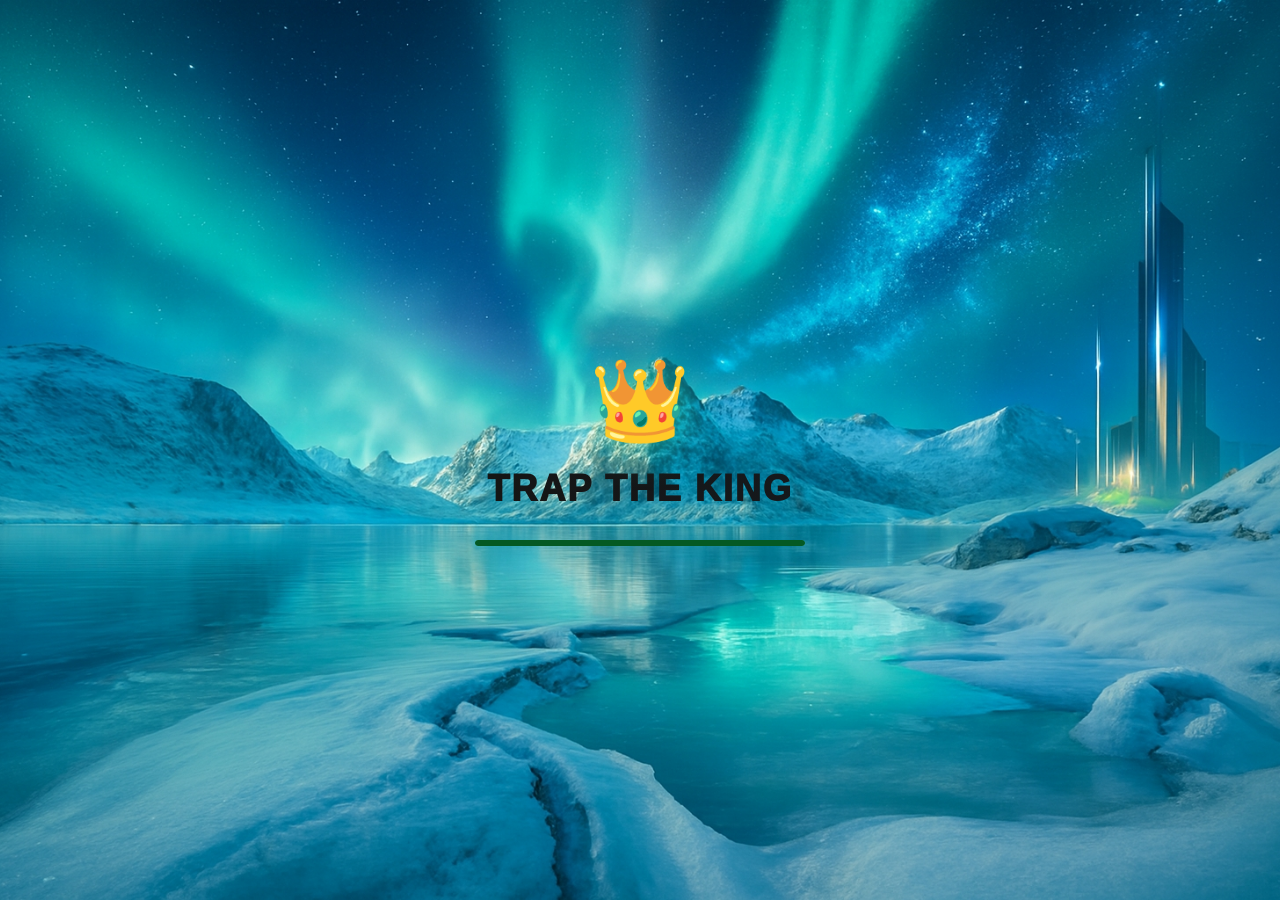
<file: index.html>
<!DOCTYPE html>

<html lang="en">

<head>

    <meta charset="UTF-8">

    <meta name="viewport" content="width=device-width, initial-scale=1.0, maximum-scale=1.0, user-scalable=no">

    <title>🎮 Trap The King</title>

    <style>

        * { margin: 0; padding: 0; box-sizing: border-box; }

        html { touch-action: manipulation; overscroll-behavior: none; -webkit-text-size-adjust: 100%; }

        body {

            font-family: -apple-system, BlinkMacSystemFont, sans-serif;

            background: linear-gradient(rgba(0, 0, 0, 0.7), rgba(0, 0, 0, 0.7)), url('x2.jpeg') center/cover no-repeat;

            background-attachment: fixed !important;

            height: 100dvh;

            overflow: hidden;

            user-select: none;

            -webkit-user-select: none;

            position: relative;

        }



        /* --- MENU STYLES START --- */

        .menu-btn {

            position: fixed; top: 12px; left: 12px; z-index: 1000;

            background: rgba(255, 255, 255, 0.1); backdrop-filter: blur(10px);

            border: 1px solid rgba(255, 255, 255, 0.2); color: white;

            padding: 8px 10px; border-radius: 12px; font-size: 18px; cursor: pointer;

            transition: all 0.3s ease;

        }

        .menu-btn:active { transform: scale(0.95); }



        .menu-dropdown {

            position: fixed; top: 60px; left: 15px; width: 130px;

            background: none; backdrop-filter: blur(15px);

            border: 1px solid rgba(255, 255, 255, 0.1); border-radius: 12px; padding: 10px;

            z-index: 999; transform-origin: top left; transform: scale(0); opacity: 0;

            transition: all 0.3s cubic-bezier(0.175, 0.885, 0.32, 1.275); pointer-events: none;

            box-shadow: 0 10px 30px rgba(0,0,0,0.5);

        }

        .menu-dropdown.open { transform: scale(1); opacity: 1; pointer-events: all; }



        .menu-item {

            display: flex; align-items: center; justify-content: space-between;

            padding: 5px; color: white; font-size: 11px;

            border-bottom: 1px solid rgba(255,255,255,0.1); cursor: pointer;

        }

        .menu-item:last-child { border-bottom: none; }

        .menu-item:active { background: rgba(255,255,255,0.05); border-radius: 8px; }



        /* Toggle Switch CSS */

        .switch { position: relative; display: inline-block; width: 40px; height: 22px; }

        .switch input { opacity: 0; width: 0; height: 0; }

        .slider {

            position: absolute; cursor: pointer; top: 0; left: 0; right: 0; bottom: 0;

            background-color: #ccc; transition: .4s; border-radius: 22px;

        }

        .slider:before {

            position: absolute; content: ""; height: 16px; width: 16px;

            left: 3px; bottom: 3px; background-color: white; transition: .4s; border-radius: 50%;

        }

        input:checked + .slider { background-color: #4ade80; }

        input:checked + .slider:before { transform: translateX(18px); }



        /* --- ABOUT MODAL STYLES --- */

        .modal-overlay {

            position: fixed; top: 0; left: 0; width: 100%; height: 100%;

            background: rgba(0, 0, 0, 0.8); backdrop-filter: blur(5px); z-index: 2000;

            display: flex; align-items: center; justify-content: center;

            opacity: 0; pointer-events: none; transition: opacity 0.3s;

        }

        .modal-overlay.active { opacity: 1; pointer-events: all; }



        .modal-content {

            background: linear-gradient(135deg, #1a1a2e, #16213e); width: 90%; max-width: 500px;

            padding: 25px; border-radius: 20px; border: 1px solid rgba(255,255,255,0.2); color: white;

            position: relative; transform: translateY(20px); transition: transform 0.3s;

            box-shadow: 0 20px 50px rgba(0,0,0,0.5);

        }

        .modal-overlay.active .modal-content { transform: translateY(0); }



        .modal-header { font-size: 24px; font-weight: bold; margin-bottom: 15px; color: #4ade80; display: flex; justify-content: space-between; align-items: center; }

        .close-modal { background: none; border: none; color: white; font-size: 24px; cursor: pointer; padding: 5px; }

        .modal-body { font-size: 15px; line-height: 1.6; color: #e0e0e0; max-height: 60vh; overflow-y: auto; }

        .modal-body h3 { color: #60a5fa; margin-top: 15px; margin-bottom: 5px; }

        .modal-body ul { padding-left: 20px; margin-bottom: 10px; }



        /* --- GAME GRID & LOADER --- */

        .landscape-warning {

            position: fixed; top: 0; left: 0; width: 100%; height: 100%;

            background: rgba(0,0,0,0.98); display: none; flex-direction: column;

            align-items: center; justify-content: center; z-index: 9999;

            font-size: 24px; color: white; text-align: center; padding: 40px;

        }



        .container {

            min-height: 100vh; display: flex; flex-direction: column;

            align-items: center; justify-content: center; padding: 30px;

            position: relative; max-width: 100vw;

        }



        .title {

            position: absolute; top: 10px; left: 45%; transform: translateX(-50%);

            font-size: clamp(24px, 5vw, 40px) !important;

            background: linear-gradient(45deg, #4ade80, #60a5fa, #f472b6);

            -webkit-background-clip: text; background-clip: text;

            -webkit-text-fill-color: transparent; color: transparent;

            text-align: center; font-weight: 800;

            text-shadow: 0 4px 20px rgba(74, 222, 128, 0.3);

            z-index: 100; pointer-events: none;

        }



        .game-grid {

            display: flex; gap: 35px; align-items: center; min-height: 220px;

            overflow-x: auto; padding: 20px 10px; scrollbar-width: none;

            -ms-overflow-style: none; scroll-snap-type: x mandatory;

            scroll-behavior: smooth; max-width: calc(100vw - 60px);
            margin-left:40px;
        }

        .game-grid::-webkit-scrollbar { display: none; }



        .game-box {

            flex: 0 0 200px; height: 140px; border-radius: 15px;

            display: flex; flex-direction: column; align-items: center; justify-content: center;

            text-decoration: none; color: white; font-weight: 700; position: relative;

            overflow: hidden; transition: all 0.4s cubic-bezier(0.175, 0.885, 0.32, 1.275);

            scroll-snap-align: center; cursor: pointer; box-shadow: 0 20px 40px rgba(0,0,0,0.3); padding: 12px;
        }

        .game-box::before { content: ''; position: absolute; top: 0; left: 0; right: 0; bottom: 0; background: inherit; opacity: 0.3; z-index: 0; transition: opacity 0.3s; }

        .game-box:hover::before { opacity: 0.2; }

       

        .game-box:nth-child(1) { background: linear-gradient(135deg, #ff6b6b, #ee5a52); }

        .game-box:nth-child(2) { background: linear-gradient(135deg, #4ecdc4, #44a08d); }

        .game-box:nth-child(3) { background: linear-gradient(135deg, #45b7d1, #96c93d); }

        .game-box:nth-child(4) { background: linear-gradient(135deg, #f9ca24, #f0932b); }

        .game-box:nth-child(5) { background: linear-gradient(135deg, #9b59b6, #8e44ad); }



        .game-box:hover { transform: translateY(-7px) scale(1.03); box-shadow: 0 25px 50px rgba(0,0,0,0.4); }

        .game-box:active { transform: translateY(-5px) scale(1.01); }



        .box-icon { font-size: clamp(30px, 8vw, 30px); margin-bottom: 6px; z-index: 2; filter: drop-shadow(0 4px 8px rgba(0,0,0,0.3)); }

        .box-title { font-size: clamp(12px, 3vw, 16px); margin-bottom: 4px; line-height: 1.2; z-index: 2; text-shadow: 0 2px 8px rgba(0,0,0,0.5); }

        .box-desc { font-size: clamp(11px, 2vw, 11px); opacity: 0.9; z-index: 2; text-align: center; padding: 0 8px; line-height: 1.2; }



        .dots {

            display: flex; gap: 10px; position: absolute; bottom: 10px; left: 50%;

            transform: translateX(-50%); background: rgba(0,0,0,0.7); padding: 8px 16px;

            border-radius: 20px; z-index: 10; margin-top: 0; opacity: 1 !important;

        }

        .dots::before { content: ''; position: absolute; top: -8px; left: -8px; right: -8px; bottom: -8px; background: rgba(0,0,0,0.7); border-radius: 20px; z-index: -1; }

        .dot {

            width: 12px; height: 12px; border-radius: 50%; background: rgba(255,255,255,0.8) !important;

            border: 2px solid rgba(255,255,255,0.9); transition: all 0.3s; cursor: pointer;

        }

        .dot.active { background: #ffffff !important; transform: scale(1.3); box-shadow: 0 0 12px rgba(255,255,255,1); }



        /* Loader Styles */

        #gameLoader {

            position: fixed; top: 0; left: 0; width: 100%; height: 100%;







        background:url('x1.jpeg') center/cover no-repeat;

            z-index: 99999; display: flex; flex-direction: column; align-items: center; justify-content: center;

            transition: opacity 0.5s ease;

        }

        .loader-content { text-align: center; animation: float 2s infinite ease-in-out; }

        .loader-icon { font-size: 80px; filter: drop-shadow(0 0 20px rgba(74, 222, 128, 0.5)); margin-bottom: 20px; }

        .loader-text {

            font-size: 36px; font-weight: 1000; color: white; letter-spacing: 2px; margin-bottom: 30px;

            background: linear-gradient(45deg, #141514, #15191d);

            background-clip: text; -webkit-background-clip: text;

            -webkit-text-fill-color: transparent; color: transparent;

        }

        .progress-bar { width: 330px; height: 6px; background: rgba(11, 1, 1, 0.1); border-radius: 10px; overflow: hidden; margin: 0 auto; }

        .progress-fill {

            height: 100%; background: #045923; width: 0%; border-radius: 10px;

            animation: fillProgress 2.8s linear forwards; box-shadow: 0 0 10px #4ade80;

        }

        @keyframes fillProgress { 0% { width: 0%; } 100% { width: 100%; } }

        @keyframes float { 0%, 100% { transform: translateY(0); } 50% { transform: translateY(-10px); } }



        /* Media Queries */

        @media (orientation: portrait) and (max-width: 1023px){

            .landscape-warning { display: flex !important; }

            .container, .menu-btn, .menu-dropdown { display: none !important; }

        }

        @media (min-width: 1200px) {

            .game-grid { flex-wrap: wrap; justify-content: center; gap: 30px; max-width: 1400px; overflow: hidden; padding: 30px 0; min-height: 160px; height: 160px; }

            .game-box { flex: 0 0 260px; height: 180px; }

            .title { position: static; margin-bottom: 40px; transform: none; }

            .dots { display: none; }

            .container { padding: 40px; }

        }

        @media (max-width: 1199px) and (min-width: 768px) and (orientation: landscape) { .game-box { flex: 0 0 260px; height: 175px; } }

        @media (max-width: 2000px) and (orientation: landscape) { .game-grid { gap: 25px; padding: 15px 5px; } .game-box { flex: 0 0 220px; height: 118px; } }

        @media (hover: none) and (pointer: coarse) { * { touch-action: manipulation !important; } }

    </style>

</head>

<body>

    <div id="gameLoader">

        <div class="loader-content">

            <div class="loader-icon">👑</div>

            <div class="loader-text">TRAP THE KING</div>

            <div class="progress-bar"><div class="progress-fill"></div></div>

        </div>

    </div>



    <audio id="bgMusic" loop>

        <source src="music/background.mp3" type="audio/mpeg">

    </audio>



    <div class="landscape-warning">

        <div style="font-size: 32px; margin-bottom: 20px;">🔄 Rotate to Landscape</div>

        <div style="font-size: 18px;">Please rotate your device to play</div>

    </div>



    <button class="menu-btn" id="menuBtn">☰</button>



    <div class="menu-dropdown" id="menuDropdown">

        <div class="menu-item" id="aboutBtn">

            <span>ℹ️ About / Rules</span>

        </div>

        <div class="menu-item">

            <span>🔊 Sound</span>

            <label class="switch">

                <input type="checkbox" id="soundToggle">

                <span class="slider"></span>

            </label>

        </div>

    </div>



    <div class="modal-overlay" id="aboutModal">

        <div class="modal-content">

            <div class="modal-header">

                <span>📜 Game Rules</span>

                <button class="close-modal" id="closeModal">×</button>

            </div>

            <div class="modal-body">

                <h3>Objective:</h3>

                <p>King ko board ke edge (corner) tak pahunchne se roko.</p>

                <h3>How to Play:</h3>

                <ul>

                    <li>King har turn par ek step chalta hai.</li>

                    <li>Aapko boxes par click karke block lagana hai.</li>

                    <li>Agar King board se bahar nikal gaya, aap haar jaoge!</li>

                    <li>Agar King chaaron taraf se ghir gaya, aap jeet jaoge!</li>

                </ul>

                <p style="text-align:center; margin-top:15px; font-weight:bold; color:#f472b6;">Good Luck! 🎮</p>

            </div>

        </div>

    </div>



    <div class="container">

        <h1 class="title">🎮 TRAP THE KING</h1>

       

        <div class="game-grid" id="gameGrid">

            <a href="game-online.html?mode=random" class="game-box" data-slide="0">

                <div class="box-icon">🌐</div>

                <div class="box-title">Random Online</div>

                <div class="box-desc">Random player ke saath</div>

            </a>



            <a href="online-setup.html?mode=friend" class="game-box" data-slide="1">

                <div class="box-icon">👥</div>

                <div class="box-title">Friend Online</div>

                <div class="box-desc">Room code se khelo</div>

            </a>



            <a href="game-offline.html" class="game-box" data-slide="2">

                <div class="box-icon">🤝</div>

                <div class="box-title">Offline Friend</div>

                <div class="box-desc">Same phone 2 players</div>

            </a>



            <a href="ai-setup.html" class="game-box" data-slide="3">

                <div class="box-icon">🤖</div>

                <div class="box-title">Computer AI</div>

                <div class="box-desc">AI ke khilaaf khelo</div>

            </a>



            <a href="puzzle-setup.html" class="game-box" data-slide="4">

                <div class="box-icon">🧩</div>

                <div class="box-title">Puzzle Mode</div>

                <div class="box-desc">Puzzles solve karo</div>

            </a>

        </div>



        <div class="dots" id="dots">

            <div class="dot active" data-slide="0"></div>

            <div class="dot" data-slide="1"></div>

            <div class="dot" data-slide="2"></div>

            <div class="dot" data-slide="3"></div>

            <div class="dot" data-slide="4"></div>

        </div>

    </div>



    <script>

        document.addEventListener("DOMContentLoaded", function() {

           

            // --- 1. LOADER LOGIC ---

            const loader = document.getElementById('gameLoader');

            if (loader) {

                setTimeout(() => {

                    loader.style.opacity = '0';

                    setTimeout(() => { loader.style.display = 'none'; }, 500);

                }, 3000); // 3 Sec Wait

            }



            // --- 2. MENU LOGIC ---

            const menuBtn = document.getElementById('menuBtn');

            const menuDropdown = document.getElementById('menuDropdown');

            const aboutBtn = document.getElementById('aboutBtn');

            const aboutModal = document.getElementById('aboutModal');

            const closeModal = document.getElementById('closeModal');



            if (menuBtn && menuDropdown) {

                menuBtn.addEventListener('click', (e) => {

                    e.stopPropagation();

                    menuDropdown.classList.toggle('open');

                    menuBtn.innerHTML = menuDropdown.classList.contains('open') ? '✕' : '☰';

                });



                document.addEventListener('click', (e) => {

                    if (!menuDropdown.contains(e.target) && !menuBtn.contains(e.target)) {

                        menuDropdown.classList.remove('open');

                        menuBtn.innerHTML = '☰';

                    }

                });

            }



            // About Modal Logic

            if (aboutBtn && aboutModal) {

                aboutBtn.addEventListener('click', () => {

                    aboutModal.classList.add('active');

                    menuDropdown.classList.remove('open');

                    menuBtn.innerHTML = '☰';

                });



                if (closeModal) closeModal.addEventListener('click', () => aboutModal.classList.remove('active'));

               

                aboutModal.addEventListener('click', (e) => {

                    if (e.target === aboutModal) aboutModal.classList.remove('active');

                });

            }



            // --- 3. SOUND LOGIC ---

            const soundToggle = document.getElementById('soundToggle');

            const bgMusic = document.getElementById('bgMusic');



            if (soundToggle && bgMusic) {

                const savedSound = localStorage.getItem('gameSound');

                soundToggle.checked = (savedSound !== 'off'); // Default ON



                function startAudio() {

                    if (!soundToggle.checked) return; // 🔥 STRICT CHECK

                    if (bgMusic.paused) {

                        bgMusic.play().then(() => {

                            document.removeEventListener('click', startAudio);

                            document.removeEventListener('touchstart', startAudio);

                            document.removeEventListener('keydown', startAudio);

                        }).catch(e => {});

                    }

                }



                document.addEventListener('click', startAudio);

                document.addEventListener('touchstart', startAudio);

                document.addEventListener('keydown', startAudio);



                soundToggle.addEventListener('change', (e) => {

                    e.stopPropagation();

                    if (soundToggle.checked) {

                        localStorage.setItem('gameSound', 'on');

                        bgMusic.play().catch(()=>{});

                        document.addEventListener('click', startAudio);

                        document.addEventListener('touchstart', startAudio);

                    } else {

                        localStorage.setItem('gameSound', 'off');

                        bgMusic.pause();

                    }

                });

            }



            // --- 4. SLIDER LOGIC ---

            if (window.innerHeight < window.innerWidth && window.innerWidth <= 1199) {

                const grid = document.getElementById('gameGrid');

                const dotElements = document.querySelectorAll('.dot');

                let currentSlide = 0;



                if (grid && dotElements.length > 0) {

                    dotElements.forEach((dot, index) => {

                        dot.addEventListener('click', () => {

                            const slideWidth = grid.children[0].offsetWidth + 35;

                            grid.scrollTo({ left: index * slideWidth, behavior: 'smooth' });

                            currentSlide = index;

                            updateDots();

                        });

                    });



                    grid.addEventListener('scroll', () => {

                        const scrollLeft = grid.scrollLeft;

                        const slideWidth = grid.children[0].offsetWidth + 35;

                        currentSlide = Math.round(scrollLeft / slideWidth);

                        updateDots();

                    });



                    function updateDots() {

                        dotElements.forEach((dot, index) => {

                            dot.classList.toggle('active', index === currentSlide);

                        });

                    }

                }

            }



            // Prevent Zoom

            document.addEventListener('dblclick', (e) => e.preventDefault(), { passive: false });

        });

    </script>

</body>

</html>
</file>
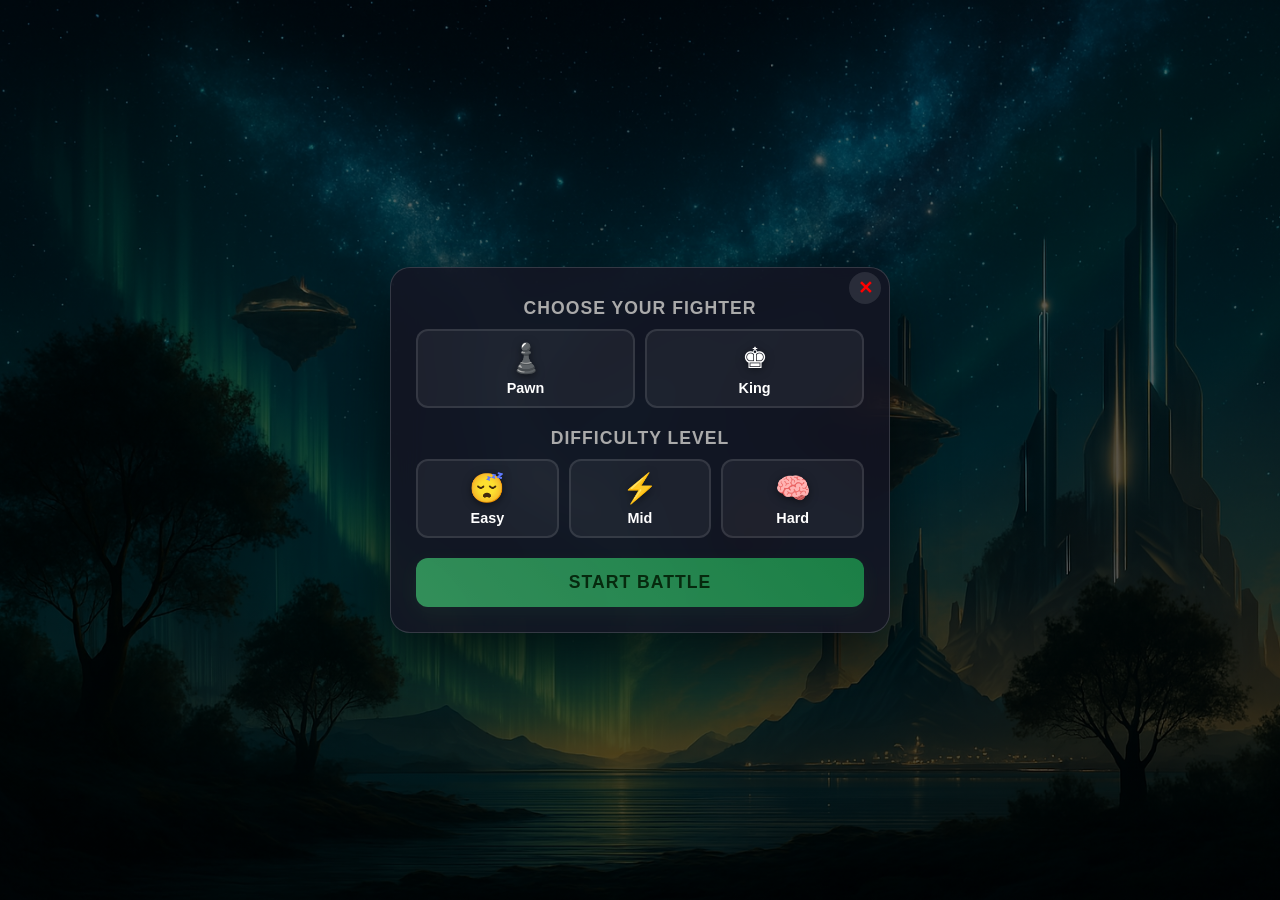
<file: ai-setup.html>
<!DOCTYPE html>
<html lang="en">
<head>
    <meta charset="UTF-8">
    <meta name="viewport" content="width=device-width, initial-scale=1.0, maximum-scale=1.0, user-scalable=no, shrink-to-fit=no">
    <title>Game Setup</title>
    <style>
        * { margin: 0; padding: 0; box-sizing: border-box; -webkit-tap-highlight-color: transparent; }
        html { touch-action: manipulation; -webkit-text-size-adjust: 100%; }
        
        body {
            background: linear-gradient(rgba(0, 0, 0, 0.6), rgba(0, 0, 0, 0.7)), url('x2.jpeg') center/cover no-repeat;
            background-attachment: fixed;
            height: 100dvh;
            display: flex;
            flex-direction: column;
            align-items: center;
            justify-content: center;
            font-family: -apple-system, BlinkMacSystemFont, sans-serif;
            color: white;
            user-select: none;
            overflow: hidden;
        }

        /* --- CONTAINER --- */
        .container {
            background: rgba(20, 20, 35, 0.85);
            backdrop-filter: blur(15px);
            -webkit-backdrop-filter: blur(15px);
            padding: 25px;
            border-radius: 20px;
            border: 1px solid rgba(255, 255, 255, 0.15);
            width: 90%;
            max-width: 500px;
            box-shadow: 0 25px 60px rgba(0,0,0,0.6);
            display: flex;
            flex-direction: column;
            align-items: stretch;
        }

        /* Heading Hata diya - Direct Section Title Styling */
        .section-title {
            font-size: 1.1rem; color: #aaa; margin-bottom: 10px;
            text-transform: uppercase; font-weight: 700; letter-spacing: 1px;
            text-align: center;
        }
        
        /* Pehle title ke liye thoda margin adjust */
        .section-title:first-child { margin-top: 5px; }

        .option-row {
            display: flex; gap: 10px; margin-bottom: 20px;
        }

        .option-card {
            flex: 1;
            background: rgba(255, 255, 255, 0.05);
            border: 2px solid rgba(255, 255, 255, 0.1);
            border-radius: 12px;
            padding: 10px 5px;
            text-align: center;
            cursor: pointer;
            transition: all 0.2s ease;
            position: relative;
        }

        .option-card:active { transform: scale(0.95); }

        .option-card.selected {
            border-color: #4ade80;
            background: rgba(74, 222, 128, 0.15);
            box-shadow: 0 0 15px rgba(74, 222, 128, 0.2);
        }

        .icon { font-size: 1.8rem; margin-bottom: 5px; display: block; filter: drop-shadow(0 2px 4px rgba(0,0,0,0.5)); }
        .label { font-size: 0.9rem; font-weight: 600; display: block; }

        .play-btn {
            width: 100%; padding: 14px;
            background: linear-gradient(45deg, #4ade80, #22c55e);
            border: none; border-radius: 12px;
            color: #003600; font-size: 1.1rem; font-weight: 800;
            cursor: pointer; opacity: 0.6; pointer-events: none;
            transition: all 0.3s; box-shadow: 0 5px 20px rgba(74, 222, 128, 0.1);
            text-transform: uppercase; letter-spacing: 1px;
        }

        .play-btn.active { opacity: 1; pointer-events: auto; transform: translateY(-2px); box-shadow: 0 10px 30px rgba(74, 222, 128, 0.4); }
        .play-btn:active { transform: scale(0.98); }

        .container {
    position: relative; /* Ensure absolute positioning works relative to this */
    /* ... existing styles ... */
}

.close-btn {
    position: absolute;
    top: 4px;
    right: 8px;
    background: rgba(255, 255, 255, 0.1);
    border: none;
    color: red;
    font-size: 18px;
    width: 32px;
    height: 32px;
    font-weight:bold;
    border-radius: 50%;
    cursor: pointer;
    display: flex;
    align-items: center;
    justify-content: center;
    transition: all 0.2s;
    z-index: 10;
}

.close-btn:hover {
    background: red;
    color: white;
}

        /* --- MOBILE LANDSCAPE OPTIMIZATION --- */
        @media (max-height: 500px) and (orientation: landscape) {
            body { padding: 5px; }
            .container {
                padding: 10px 20px; /* Padding kam kiya */
                max-width: 500px;
            }
            /* Spacing kam ki taaki fit aaye */
            .section-title { font-size: 1.1rem; margin-bottom: 5px; }
            .option-row { margin-bottom: 8px; gap: 8px; }
            .option-card { padding: 5px; border-radius: 8px; }
            .icon { font-size: 1.4rem; margin-bottom: 0; }
            .label { font-size: 0.8rem; }
            .play-btn { padding: 10px; font-size: 1rem; margin-top: 5px; }
        }

        /* Landscape Warning */
        .landscape-warning {
            position: fixed; top: 0; left: 0; width: 100%; height: 100%;
            background: #0f0f23; z-index: 9999; display: none;
            flex-direction: column; align-items: center; justify-content: center;
            color: #4ade80; text-align: center;
        }
        @media (orientation: portrait) {
            .landscape-warning { display: flex !important; } 
            .container { display: none !important; }
        }
    </style>
</head>
<body>
    
    <audio id="bgMusic" loop>
        <source src="music/background.mp3" type="audio/mpeg">
    </audio>

    <div class="landscape-warning">
        <div style="font-size: 50px; margin-bottom: 20px;">🔄</div>
        <div style="font-size: 24px; font-weight: bold;">PLEASE ROTATE YOUR DEVICE</div>
    </div>

    <div class="container">
        <div class="section-title">Choose Your Fighter</div>
        <div class="option-row" id="roleRow">
            <div class="option-card" onclick="selectRole('pawn', this)">
                <span class="icon">♟️</span>
                <span class="label">Pawn</span>
            </div>
            <div class="option-card" onclick="selectRole('king', this)">
                <span class="icon">♚</span>
                <span class="label">King</span>
            </div>
        </div>

        <div class="section-title">Difficulty Level</div>
        <div class="option-row" id="diffRow">
            <div class="option-card" onclick="selectDiff('easy', this)">
                <span class="icon">😴</span>
                <span class="label">Easy</span>
            </div>
            <div class="option-card" onclick="selectDiff('medium', this)">
                <span class="icon">⚡</span>
                <span class="label">Mid</span>
            </div>
            <div class="option-card" onclick="selectDiff('hard', this)">
                <span class="icon">🧠</span>
                <span class="label">Hard</span>
            </div>
        </div>

        <button id="playBtn" class="play-btn">START BATTLE</button>
        <button class="close-btn" onclick="goHome()">✕</button>
    </div>

    <script>
        document.addEventListener('dblclick', (e) => e.preventDefault(), { passive: false });

        let selectedRole = null;
        let selectedDiff = null;
        const playBtn = document.getElementById('playBtn');

        function vibrate() {
            if (navigator.vibrate) navigator.vibrate(20);
        }

        function selectRole(role, element) {
            vibrate();
            selectedRole = role;
            updateSelection('roleRow', element);
            checkReady();
        }

        function selectDiff(diff, element) {
            vibrate();
            selectedDiff = diff;
            updateSelection('diffRow', element);
            checkReady();
        }

        function updateSelection(rowId, element) {
            const cards = document.getElementById(rowId).children;
            for(let card of cards) card.classList.remove('selected');
            element.classList.add('selected');
        }

        function checkReady() {
            if (selectedRole && selectedDiff) {
                playBtn.classList.add('active');
            }
        }

        playBtn.addEventListener('click', () => {
            if (selectedRole && selectedDiff) {
                vibrate();
                playBtn.style.transform = "scale(0.95)";
                setTimeout(() => {
                    window.location.href = `game-ai.html?role=${selectedRole}&diff=${selectedDiff}`;
                }, 100);
            }
        });

        document.addEventListener("DOMContentLoaded", function() {
            const bgMusic = document.getElementById('bgMusic');
            const savedSound = localStorage.getItem('gameSound');
            if (savedSound !== 'off') {
                bgMusic.play().catch(()=>{});
                document.addEventListener('click', () => bgMusic.play(), { once: true });
            }
        });

        function goHome() {
    window.location.href = 'index.html';
}
    </script>
</body>
</html>
</file>
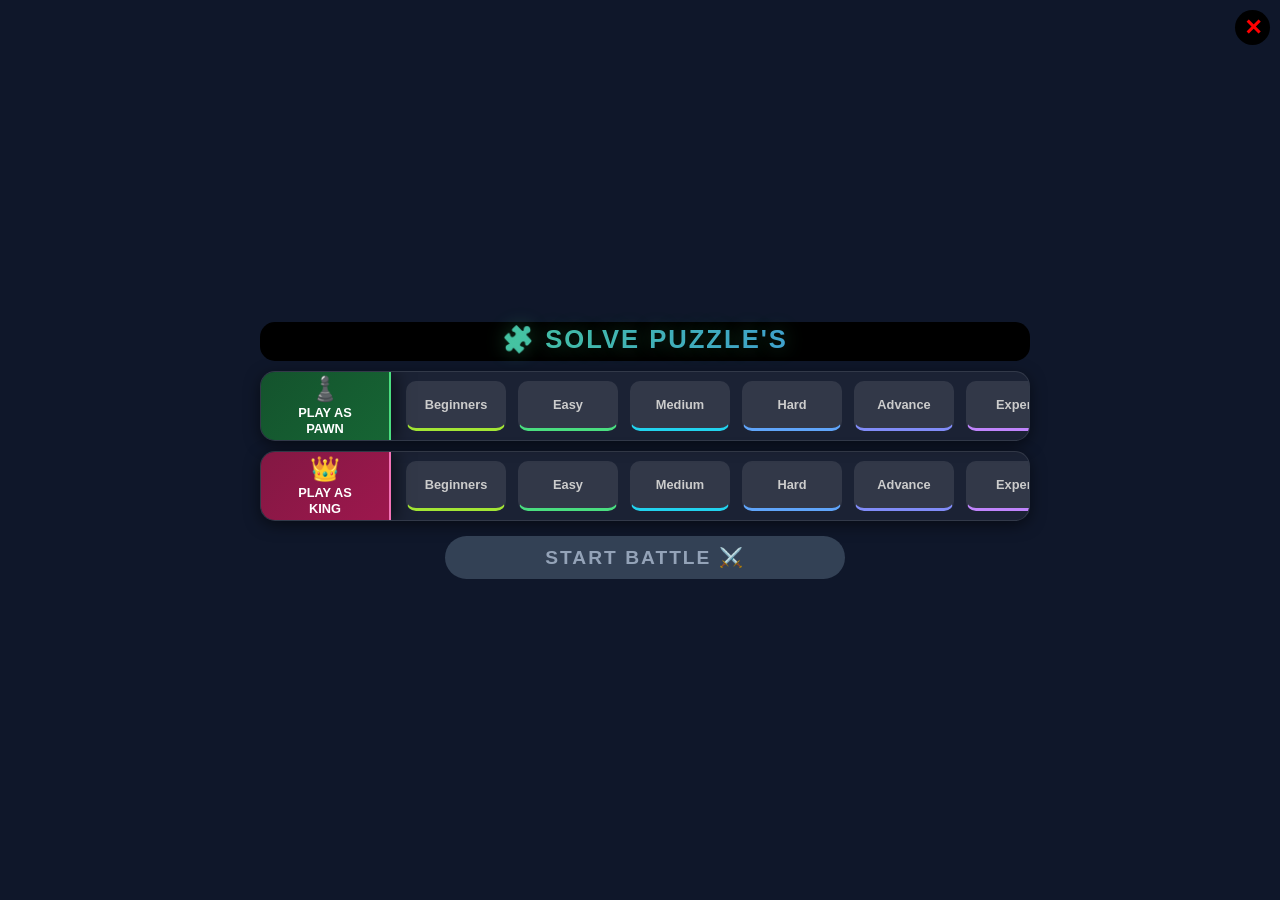
<file: puzzle-setup.html>
<!DOCTYPE html>
<html lang="en">
<head>
    <meta charset="UTF-8">
    <meta name="viewport" content="width=device-width, initial-scale=1.0">
    <title>Puzzle Setup | Trap The King</title>
    
    <style>
        /* --- GLOBAL RESET --- */
        * {
            margin: 0;
            padding: 0;
            box-sizing: border-box;
            font-family: 'Segoe UI', Tahoma, Geneva, Verdana, sans-serif;
            user-select: none; /* No text selection */
        }

        body {
            background-color: #0f172a; /* Dark Blue/Black */
            color: white;
            display: flex;
            justify-content: center;
            align-items: center;
            min-height: 100dvh;
            overflow: hidden; /* Prevent body scroll */
        }

        .main-container {
            width: 100%;
            max-width: 800px;
            padding: 10px;
            display: flex;
            flex-direction: column;
            gap: 10px;
            padding-left: 20px;
        }

        /* --- TITLE --- */
        .title {
            width: 100%;
            background-color: black;
            padding: 2px;
            border-radius: 15px;
        }

        .page-title {
            text-align: center;
            font-size: 1.6rem;
            background: linear-gradient(90deg, #4ade80, #3b82f6);
            background-clip: text;
            -webkit-background-clip: text;
            -webkit-text-fill-color: transparent;
            text-transform: uppercase;
            letter-spacing: 2px;
            text-shadow: 0 0 20px rgba(74, 222, 128, 0.3);
            margin-bottom: 5px;
        }

        /* --- LAYOUT WRAPPER (Flexbox) --- */
        .layer-wrapper {
            display: flex;
            align-items: center;
            height: 70px; /* Fixed height for the strip */
            background: rgba(255, 255, 255, 0.05);
            border-radius: 15px;
            overflow: hidden; /* Hide overflow outside rounded corners */
            border: 1px solid rgba(255, 255, 255, 0.1);
            box-shadow: 0 4px 15px rgba(0, 0, 0, 0.5);
        }

        /* --- 1. STATIC BOX (Role) --- */
        .role-box {
            width: 130px; /* Fixed width */
            height: 100%; /* Full height of wrapper */
            display: flex;
            flex-direction: column;
            justify-content: center;
            align-items: center;
            flex-shrink: 0; /* Prevent shrinking */
            z-index: 10;
            box-shadow: 5px 0 15px rgba(0, 0, 0, 0.5); /* Shadow over scrolling part */
            cursor: default;
        }

        .role-box .icon {
            font-size: 1.5rem;
            margin-bottom: 2px;
        }

        .role-box .text {
            font-size: 0.80rem;
            font-weight: 800;
            text-align: center;
            line-height: 1.2;
        }

        /* Theme Colors */
        .pawn-theme {
            background: linear-gradient(135deg, #14532d, #166534);
            border-right: 2px solid #4ade80;
        }

        .king-theme {
            background: linear-gradient(135deg, #831843, #9d174d);
            border-right: 2px solid #f472b6;
        }

        /* --- 2. SCROLLING CONTAINER --- */
        .scroll-container {
            flex-grow: 1; /* Take remaining space */
            display: flex;
            overflow-x: auto; /* Horizontal Scroll */
            height: 100%;
            align-items: center;
            padding: 0 15px;
            gap: 12px;
            scroll-behavior: smooth;

            /* Hide Scrollbar */
            -ms-overflow-style: none; /* IE and Edge */
            scrollbar-width: none; /* Firefox */
        }

        /* Hide scrollbar for Chrome/Safari */
        .scroll-container::-webkit-scrollbar {
            display: none;
        }

        /* --- LEVEL BOXES --- */
        .level-box {
            min-width: 100px;
            height: 50px; /* Smaller than container */
            background: rgba(255, 255, 255, 0.1);
            border-radius: 10px;
            display: flex;
            justify-content: center;
            align-items: center;
            text-align: center;
            font-size: 0.8rem;
            font-weight: 600;
            color: #ccc;
            cursor: pointer;
            transition: all 0.2s ease;
            border: 1px solid transparent;
            padding: 5px;
        }

        .level-box:hover {
            transform: scale(1.05);
            color: white;
            background: rgba(255, 255, 255, 0.2);
            border-color: rgba(255, 255, 255, 0.5);
        }

        /* Specific Colors for Difficulties (Optional Gradients) */
        .lvl-Beginners { border-bottom: 3px solid #a3e635; }
        .lvl-Easy { border-bottom: 3px solid #4ade80; }
        .lvl-Medium { border-bottom: 3px solid #22d3ee; }
        .lvl-Hard { border-bottom: 3px solid #60a5fa; }
        .lvl-Advance { border-bottom: 3px solid #818cf8; }
        .lvl-Expert { border-bottom: 3px solid #c084fc; }
        .lvl-Pro { border-bottom: 3px solid #e879f9; }
        .lvl-Master { border-bottom: 3px solid #f472b6; }
        .lvl-ProMaster { border-bottom: 3px solid #fb7185; }
        .lvl-Legend {
            background: linear-gradient(45deg, #f59e0b, #d97706);
            color: black;
            font-weight: bold;
            box-shadow: 0 0 10px #f59e0b;
            border: none;
        }

        /* --- SELECTED LEVEL HIGHLIGHT --- */
        .level-box.selected {
            background: linear-gradient(135deg, #f59e0b, #d97706); /* Orange/Gold highlight */
            color: black;
            transform: scale(1.15); /* Thoda bada dikhega */
            border: 2px solid white;
            box-shadow: 0 0 20px rgba(245, 158, 11, 0.6);
            z-index: 100;
        }

        /* --- START BUTTON STYLES --- */
        .action-area {
            margin-top: 5px;
            display: flex;
            justify-content: center;
            width: 100%;
        }

        .start-btn {
            padding: 10px 100px;
            font-size: 1.2rem;
            font-weight: 900;
            text-transform: uppercase;
            letter-spacing: 2px;
            border: none;
            border-radius: 50px;
            background: #334155; /* Default Disabled Color (Greyish) */
            color: #94a3b8;
            cursor: not-allowed;
            transition: all 0.4s ease;
            box-shadow: none;
        }

        /* Jab Button Active Hoga */
        .start-btn.active {
            background: linear-gradient(45deg, #4ade80, #22c55e); /* Bright Green */
            color: #003300;
            cursor: pointer;
            box-shadow: 0 0 30px rgba(74, 222, 128, 0.5);
            transform: translateY(-2px);
        }

        .start-btn.active:hover {
            transform: scale(1.05) translateY(-4px);
            box-shadow: 0 10px 40px rgba(74, 222, 128, 0.7);
        }

        .close-btn {
            position: absolute;
            top: 10px;
            right: 10px;
            background: black;
            border: none;
            color: red;
            font-size: 22px;
            width: 35px;
            height: 35px;
            border-radius: 50%;
            cursor: pointer;
            display: flex;
            font-weight: bold;
            align-items: center;
            justify-content: center;
            transition: all 0.2s;
            z-index: 10;
        }

        .close-btn:hover {
            background: red;
            color: white;
        }
    </style>
</head>
<body>

    <audio id="bgMusic" loop>
        <source src="music/background.mp3" type="audio/mpeg">
    </audio>

    <div class="main-container">
        <div class="title">
            <h2 class="page-title">🧩 Solve Puzzle's</h2>
        </div>

        <div class="layer-wrapper">
            <div class="role-box pawn-theme">
                <span class="icon">♟️</span>
                <span class="text">PLAY AS<br>PAWN</span>
            </div>
            <div class="scroll-container" id="pawn-levels"></div>
        </div>

        <div class="layer-wrapper">
            <div class="role-box king-theme">
                <span class="icon">👑</span>
                <span class="text">PLAY AS<br>KING</span>
            </div>
            <div class="scroll-container" id="king-levels"></div>
        </div>
        
        <div class="action-area">
            <button id="startBtn" class="start-btn" disabled>START BATTLE ⚔️</button>
        </div>
    </div>

    <div class="close">
        <button onclick="window.location.href='index.html'" class="close-btn">✕</button>
    </div>

    <script>
        document.addEventListener('DOMContentLoaded', () => {

            // 1. Difficulty Levels
            const levels = [
                "Beginners", "Easy", "Medium", "Hard", "Advance",
                "Expert", "Pro", "Master", "Pro Master", "Legend"
            ];

            // Selected Config Variable
            let selectedConfig = {
                role: null,
                levelName: null
            };

            const startBtn = document.getElementById('startBtn');

            // 2. Function to Create Boxes
            function createLevelBoxes(containerId, role) {
                const container = document.getElementById(containerId);

                levels.forEach((levelName) => {
                    const box = document.createElement('div');
                    // Clean class name
                    const className = `lvl-${levelName.replace(/\s+/g, '')}`;
                    box.className = `level-box ${className}`;
                    box.textContent = levelName;

                    // 🔥 FIXED CLICK EVENT (Handle Selection call karega)
                    box.addEventListener('click', () => {
                        handleSelection(box, role, levelName);
                    });

                    container.appendChild(box);
                });
            }

            // 3. SELECTION HANDLE FUNCTION
            function handleSelection(clickedBox, role, levelName) {
                // Reset old selection
                document.querySelectorAll('.level-box').forEach(b => b.classList.remove('selected'));

                // Highlight new box
                clickedBox.classList.add('selected');

                // Save Data
                selectedConfig.role = role;
                selectedConfig.levelName = levelName;

                // Enable Button
                startBtn.disabled = false;
                startBtn.classList.add('active');
            }

            // 4. START BUTTON CLICK
            startBtn.addEventListener('click', () => {
                if (!selectedConfig.levelName) return;

                // Redirect to GAME PUZZLE HTML
                window.location.href = `game-puzzle.html?role=${selectedConfig.role}&level=${encodeURIComponent(selectedConfig.levelName)}`;
            });

            // Generate Boxes
            createLevelBoxes('pawn-levels', 'pawn');
            createLevelBoxes('king-levels', 'king');
        });
    </script>

    <script>
        document.addEventListener("DOMContentLoaded", function() {
            const bgMusic = document.getElementById('bgMusic');
            const savedSound = localStorage.getItem('gameSound');
            if (savedSound !== 'off') {
                bgMusic.play().catch(() => {});
                document.addEventListener('click', () => bgMusic.play(), {
                    once: true
                });
            }
        });
    </script>
</body>
</html>
</file>
